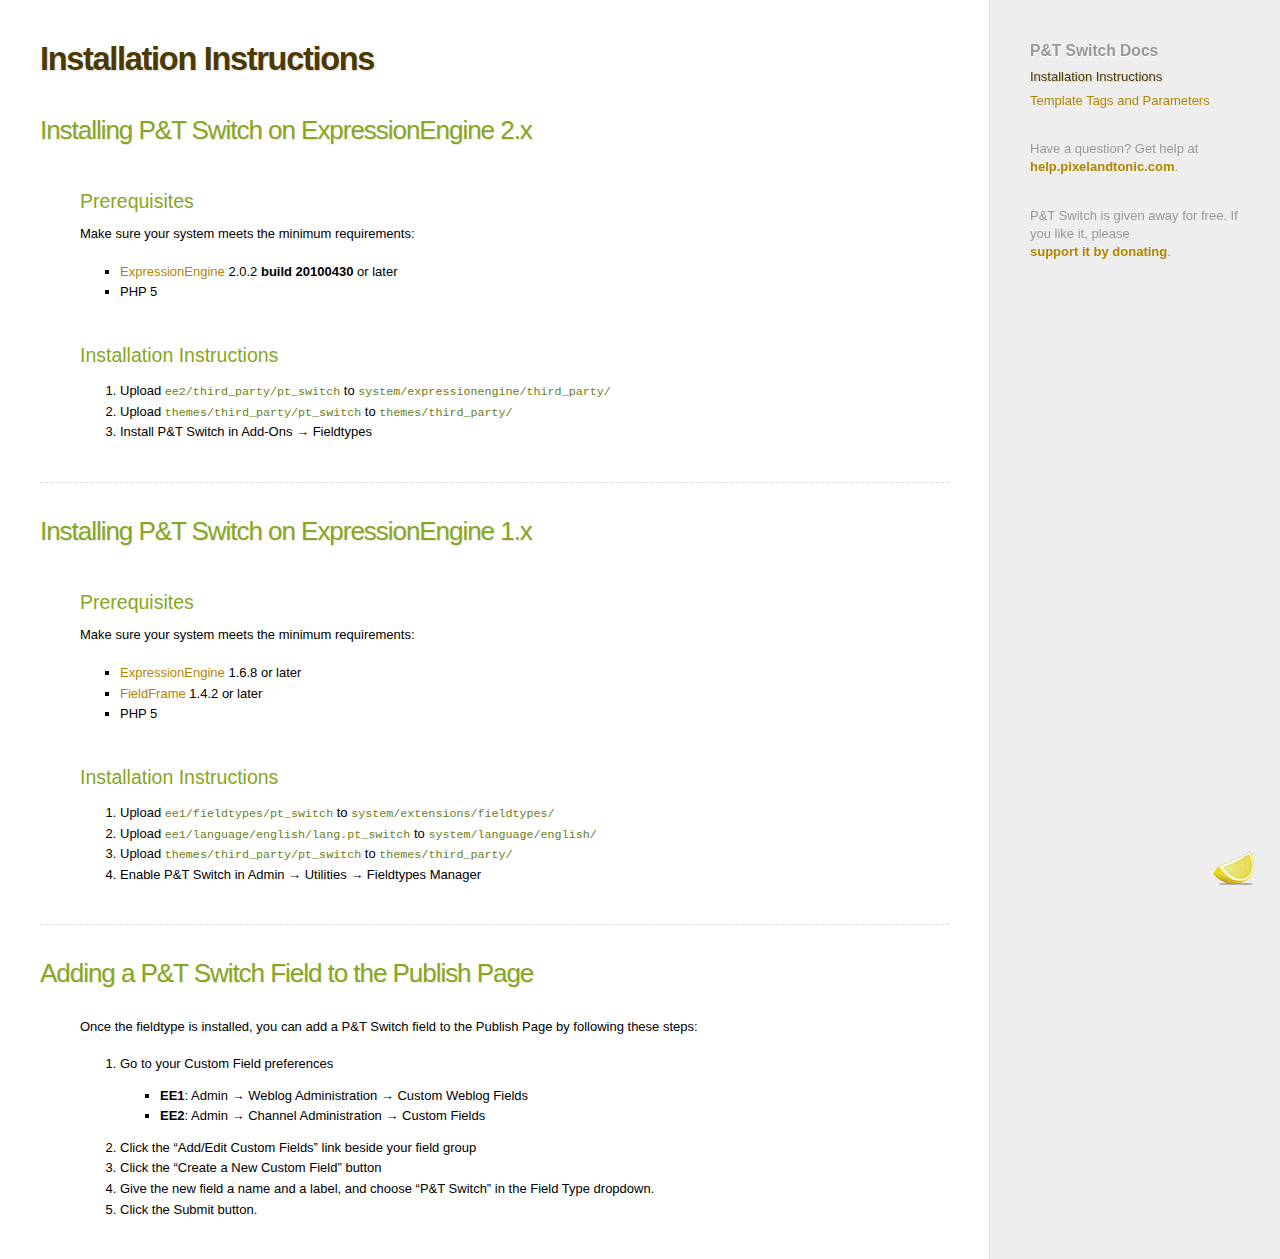
<file: Docs/index.html>
<!DOCTYPE html>
<html xmlns="http://www.w3.org/1999/xhtml" lang="en-US">
<head>
	<meta charset="utf-8" />
	<title>P&amp;T Switch Docs</title>
	<meta name="author" content="Pixel &amp; Tonic, Inc." />
	<meta name="viewport" content="width=1000" />
	<link rel="stylesheet" type="text/css" href="Contents/styles/docs.css" />
</head>

<body id="docs">

	<div id="content"></div>

	<div id="sidebar">
		<h1>P&amp;T Switch Docs</h1>
		<ul id="nav">
			<li><a href="Contents/pages/installation.html">Installation Instructions</a></li>
			<li><a href="Contents/pages/templates.html">Template Tags and Parameters</a></li>
		</ul>

		<p>Have a question? Get help at <a href="http://help.pixelandtonic.com/">help.pixelandtonic.com</a>.</p>
		<p>P&amp;T Switch is given away for free. If you like it, please <a href="https://www.paypal.com/cgi-bin/webscr?cmd=_s-xclick&amp;hosted_button_id=3B5M52NCDVGJQ">support it by donating</a>.</p>
	</div>

	<a id="pt" href="http://pixelandtonic.com" target="_blank" title="Pixel &amp; Tonic"><img src="Contents/images/pt.gif" width="42" height="33" alt="" /></a>

<script type="text/javascript" src="Contents/scripts/jquery-1.4.1.min.js"></script>
<script type="text/javascript" src="Contents/scripts/docs.js"></script>
</body>
</html>
</file>
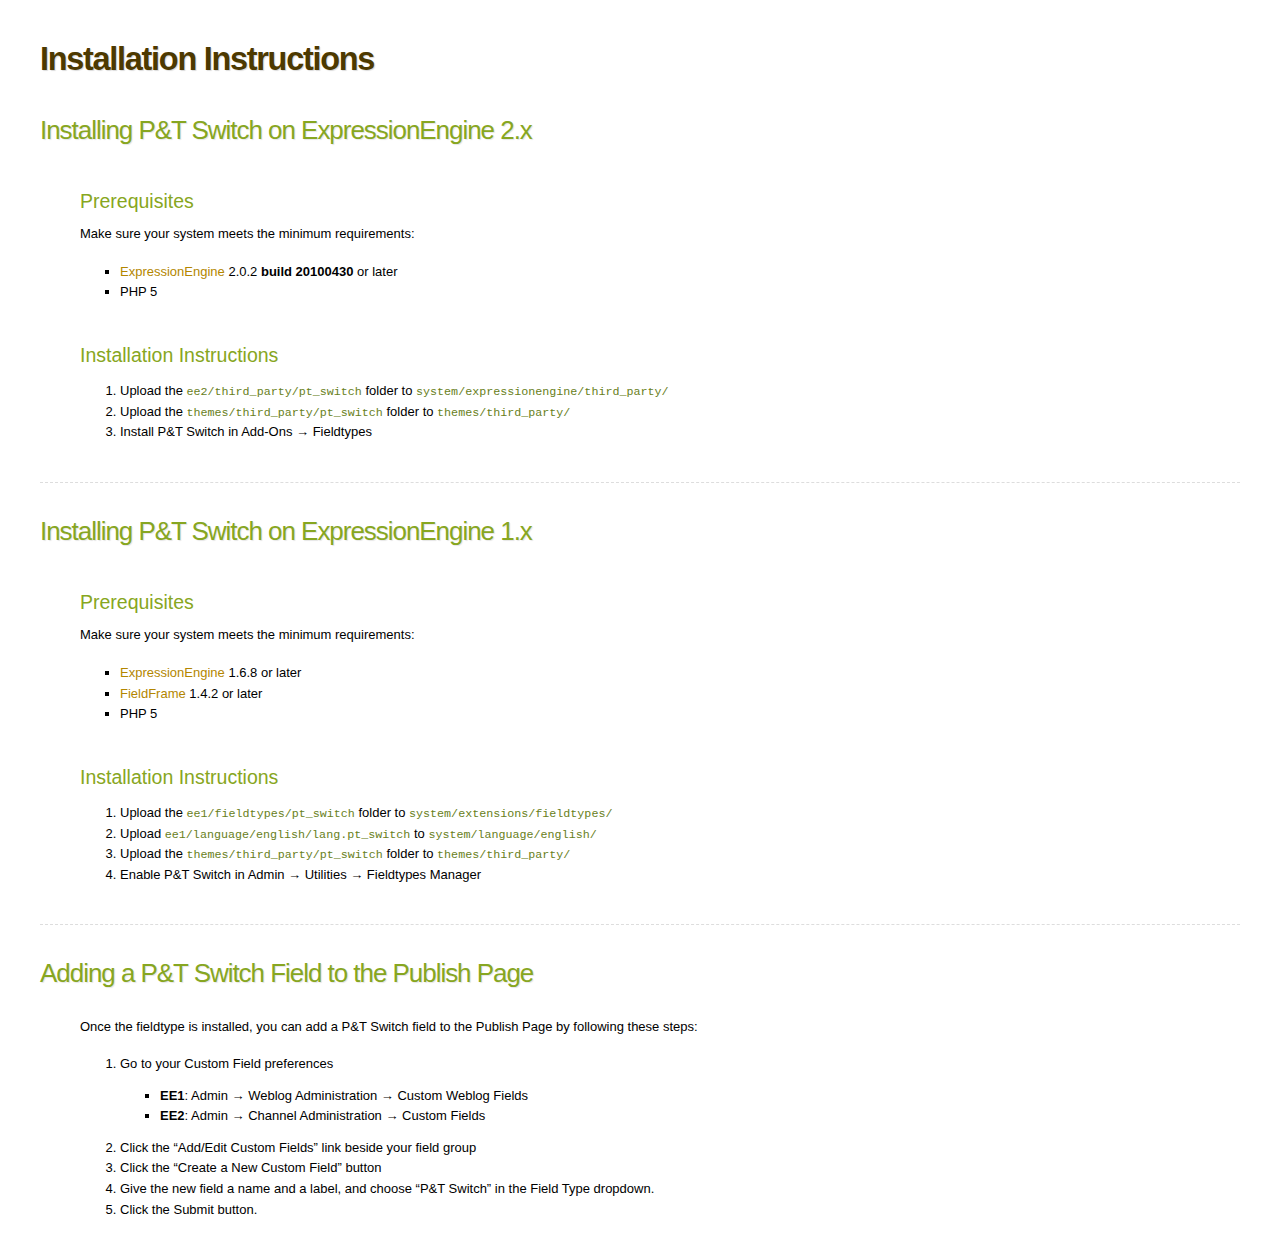
<file: Docs/Pages/installation.html>
<!DOCTYPE html>
<html xmlns="http://www.w3.org/1999/xhtml" lang="en-US">
<head>
	<meta charset="utf-8" />
	<title>P&amp;T Switch Docs - Installation Instructions</title>
	<meta name="author" content="Pixel &amp; Tonic, Inc." />
	<meta name="viewport" content="width=1000" />
	<link rel="stylesheet" type="text/css" href="../Resources/Styles/docs.css" />
</head>

<body class="page">
<div id="page">

	<h1>Installation Instructions</h1>

	<section>
		<h2>Installing P&amp;T Switch on ExpressionEngine 2.x</h2>

		<h3>Prerequisites</h3>
		<p>Make sure your system meets the minimum requirements:</p>
		<ul class="square">
			<li><a href="http://expressionengine.com/">ExpressionEngine</a> 2.0.2 <strong>build 20100430</strong> or later</li>
			<li>PHP 5</li>
		</ul>

		<h3>Installation Instructions</h3>
		<ol>
			<li>Upload the <kbd>ee2/third_party/pt_switch</kbd> folder to <kbd>system/expressionengine/third_party/</kbd></li>
			<li>Upload the <kbd>themes/third_party/pt_switch</kbd> folder to <kbd>themes/third_party/</kbd></li>
			<li>Install P&amp;T Switch in Add-Ons → Fieldtypes</li>
		</ol>
	</section>

	<section>
		<h2>Installing P&amp;T Switch on ExpressionEngine 1.x</h2>

		<h3>Prerequisites</h3>
		<p>Make sure your system meets the minimum requirements:</p>
		<ul class="square">
			<li><a href="http://expressionengine.com/">ExpressionEngine</a> 1.6.8 or later</li>
			<li><a href="http://pixelandtonic.com/fieldframe">FieldFrame</a> 1.4.2 or later</li>
			<li>PHP 5</li>
		</ul>

		<h3>Installation Instructions</h3>
		<ol>
			<li>Upload the <kbd>ee1/fieldtypes/pt_switch</kbd> folder to <kbd>system/extensions/fieldtypes/</kbd></li>
			<li>Upload <kbd>ee1/language/english/lang.pt_switch</kbd> to <kbd>system/language/english/</kbd></li>
			<li>Upload the <kbd>themes/third_party/pt_switch</kbd> folder to <kbd>themes/third_party/</kbd></li>
			<li>Enable P&amp;T Switch in Admin → Utilities → Fieldtypes Manager</li>
		</ol>
	</section>

	<section>
		<h2>Adding a P&amp;T Switch Field to the Publish Page</h2>

		<p>Once the fieldtype is installed, you can add a P&amp;T Switch field to the Publish Page by following these steps:</p>
		<ol>
			<li>Go to your Custom Field preferences
				<ul class="square">
					<li><strong>EE1</strong>: Admin → Weblog Administration → Custom Weblog Fields</li>
					<li><strong>EE2</strong>: Admin → Channel Administration → Custom Fields</li>
				</ul>
			</li>
			<li>Click the “Add/Edit Custom Fields” link beside your field group</li>
			<li>Click the “Create a New Custom Field” button</li>
			<li>Give the new field a name and a label, and choose “P&amp;T Switch” in the Field Type dropdown.</li>
			<li>Click the Submit button.</li>
		</ol>
	</section>

</div>
<script type="text/javascript" src="../Resources/Scripts/jquery-1.4.1.min.js"></script>
<script type="text/javascript" src="../Resources/Scripts/page.js"></script>
</body>
</html>
</file>
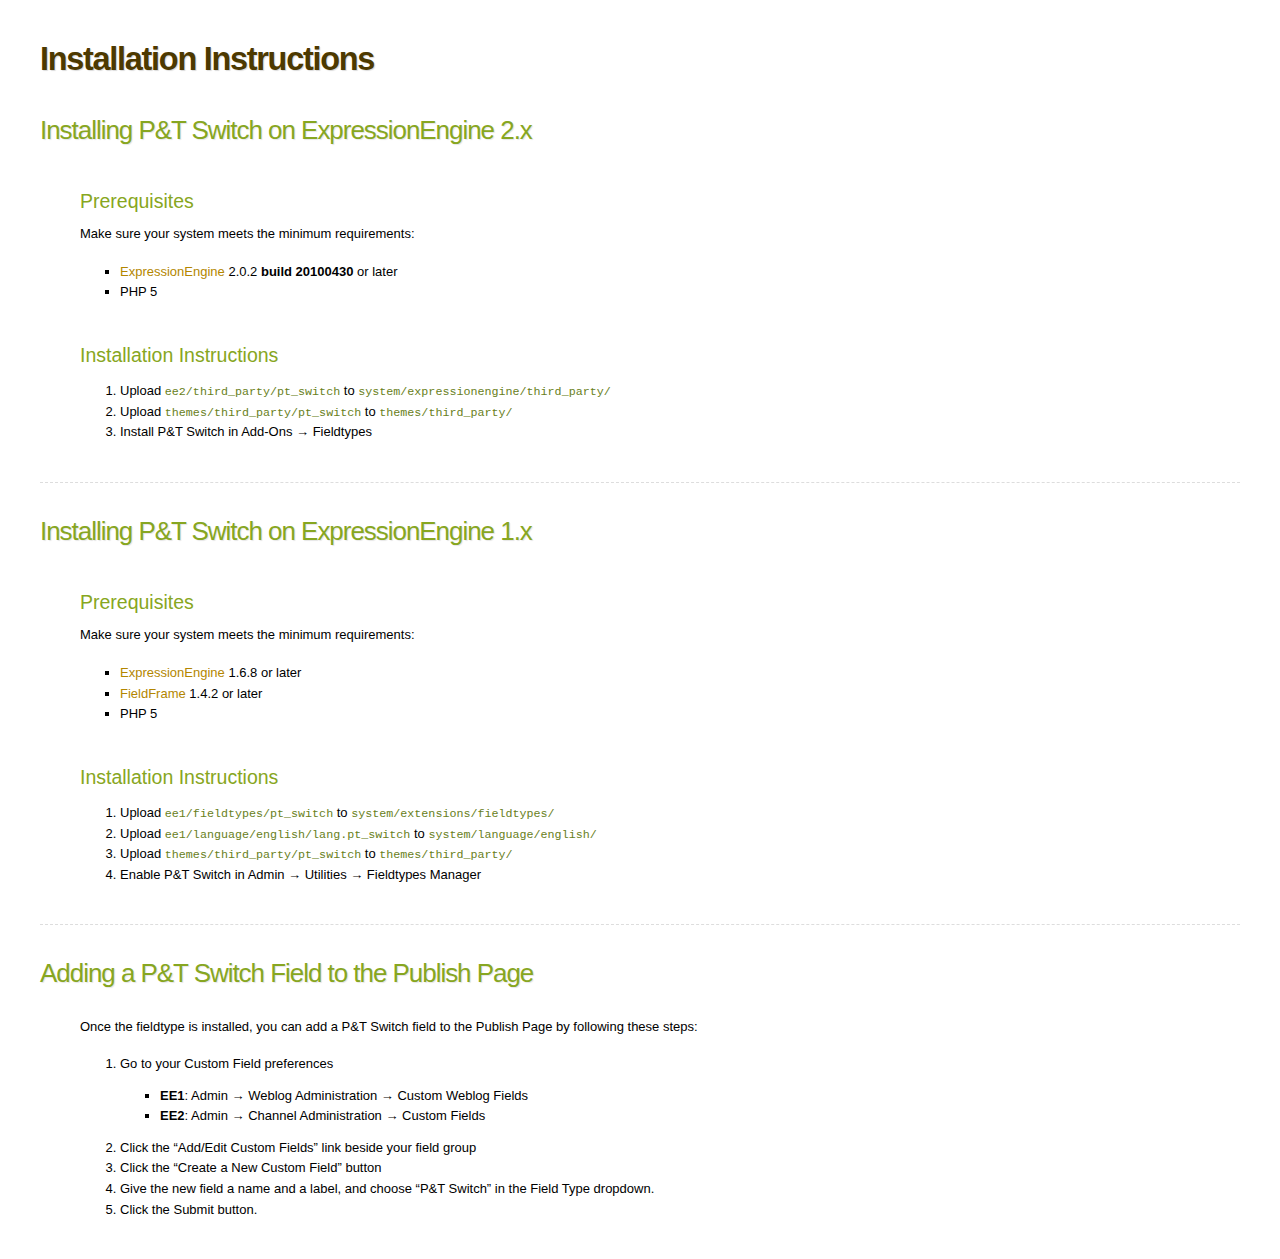
<file: Docs/Contents/pages/installation.html>
<!DOCTYPE html>
<html xmlns="http://www.w3.org/1999/xhtml" lang="en-US">
<head>
	<meta charset="utf-8" />
	<title>P&amp;T Switch Docs - Installation Instructions</title>
	<meta name="author" content="Pixel &amp; Tonic, Inc." />
	<meta name="viewport" content="width=1000" />
	<link rel="stylesheet" type="text/css" href="../styles/docs.css" />
</head>

<body class="page">
<div id="page">

	<h1>Installation Instructions</h1>

	<section>
		<h2>Installing P&amp;T Switch on ExpressionEngine 2.x</h2>

		<h3>Prerequisites</h3>
		<p>Make sure your system meets the minimum requirements:</p>
		<ul class="square">
			<li><a href="http://expressionengine.com/">ExpressionEngine</a> 2.0.2 <strong>build 20100430</strong> or later</li>
			<li>PHP 5</li>
		</ul>

		<h3>Installation Instructions</h3>
		<ol>
			<li>Upload <kbd>ee2/third_party/pt_switch</kbd> to <kbd>system/expressionengine/third_party/</kbd></li>
			<li>Upload <kbd>themes/third_party/pt_switch</kbd> to <kbd>themes/third_party/</kbd></li>
			<li>Install P&amp;T Switch in Add-Ons → Fieldtypes</li>
		</ol>
	</section>

	<section>
		<h2>Installing P&amp;T Switch on ExpressionEngine 1.x</h2>

		<h3>Prerequisites</h3>
		<p>Make sure your system meets the minimum requirements:</p>
		<ul class="square">
			<li><a href="http://expressionengine.com/">ExpressionEngine</a> 1.6.8 or later</li>
			<li><a href="http://pixelandtonic.com/fieldframe">FieldFrame</a> 1.4.2 or later</li>
			<li>PHP 5</li>
		</ul>

		<h3>Installation Instructions</h3>
		<ol>
			<li>Upload <kbd>ee1/fieldtypes/pt_switch</kbd> to <kbd>system/extensions/fieldtypes/</kbd></li>
			<li>Upload <kbd>ee1/language/english/lang.pt_switch</kbd> to <kbd>system/language/english/</kbd></li>
			<li>Upload <kbd>themes/third_party/pt_switch</kbd> to <kbd>themes/third_party/</kbd></li>
			<li>Enable P&amp;T Switch in Admin → Utilities → Fieldtypes Manager</li>
		</ol>
	</section>

	<section>
		<h2>Adding a P&amp;T Switch Field to the Publish Page</h2>

		<p>Once the fieldtype is installed, you can add a P&amp;T Switch field to the Publish Page by following these steps:</p>
		<ol>
			<li>Go to your Custom Field preferences
				<ul class="square">
					<li><strong>EE1</strong>: Admin → Weblog Administration → Custom Weblog Fields</li>
					<li><strong>EE2</strong>: Admin → Channel Administration → Custom Fields</li>
				</ul>
			</li>
			<li>Click the “Add/Edit Custom Fields” link beside your field group</li>
			<li>Click the “Create a New Custom Field” button</li>
			<li>Give the new field a name and a label, and choose “P&amp;T Switch” in the Field Type dropdown.</li>
			<li>Click the Submit button.</li>
		</ol>
	</section>

</div>
</body>
</html>
</file>
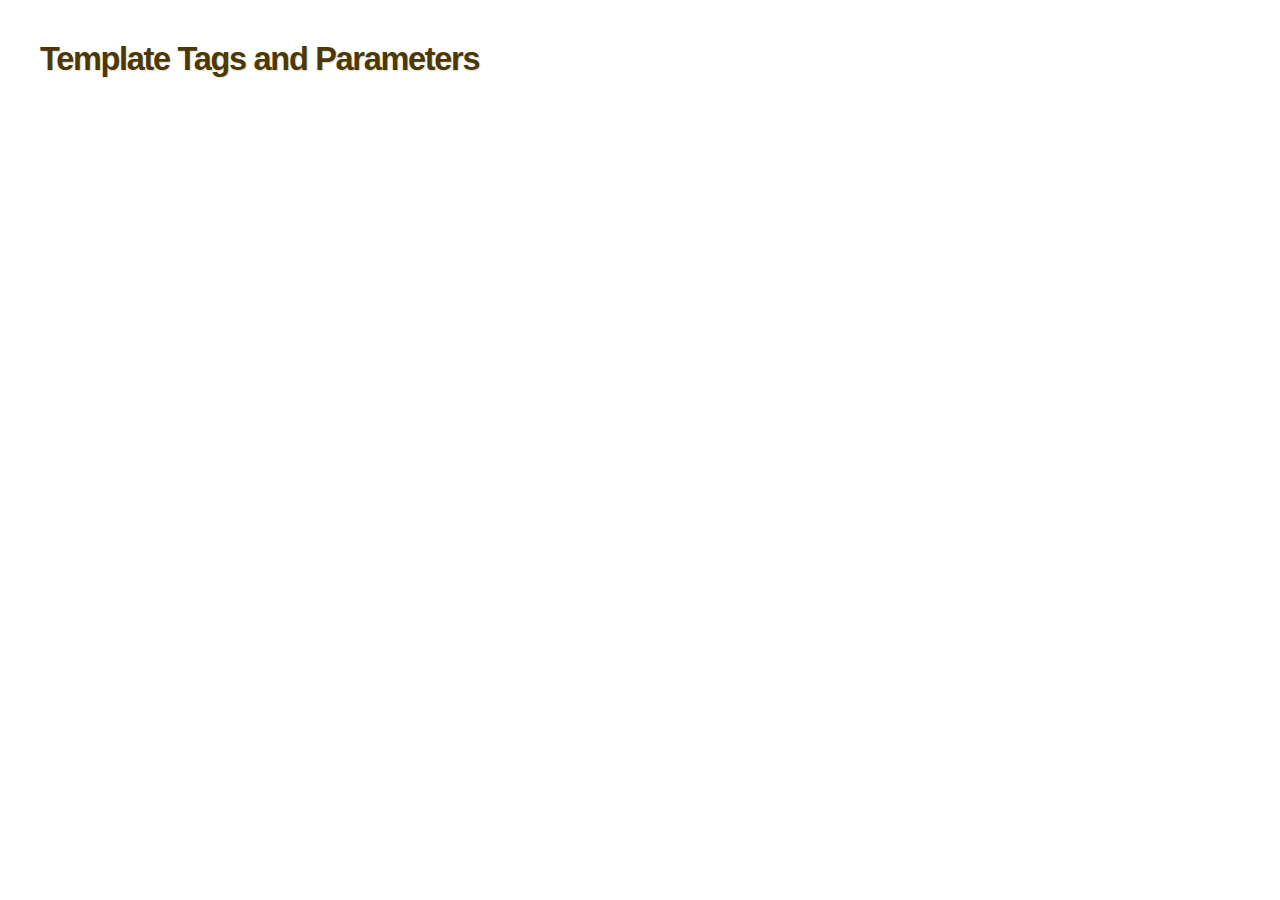
<file: Docs/Contents/pages/templates.html>
<!DOCTYPE html>
<html xmlns="http://www.w3.org/1999/xhtml" lang="en-US">
<head>
	<meta charset="utf-8" />
	<title>P&amp;T Switch Docs - Template Tags and Parameters</title>
	<meta name="author" content="Pixel &amp; Tonic, Inc." />
	<meta name="viewport" content="width=1000" />
	<link rel="stylesheet" type="text/css" href="../styles/docs.css" />
</head>

<body class="page">
<div id="page">

	<h1>Template Tags and Parameters</h1>

</div>
</body>
</html>
</file>
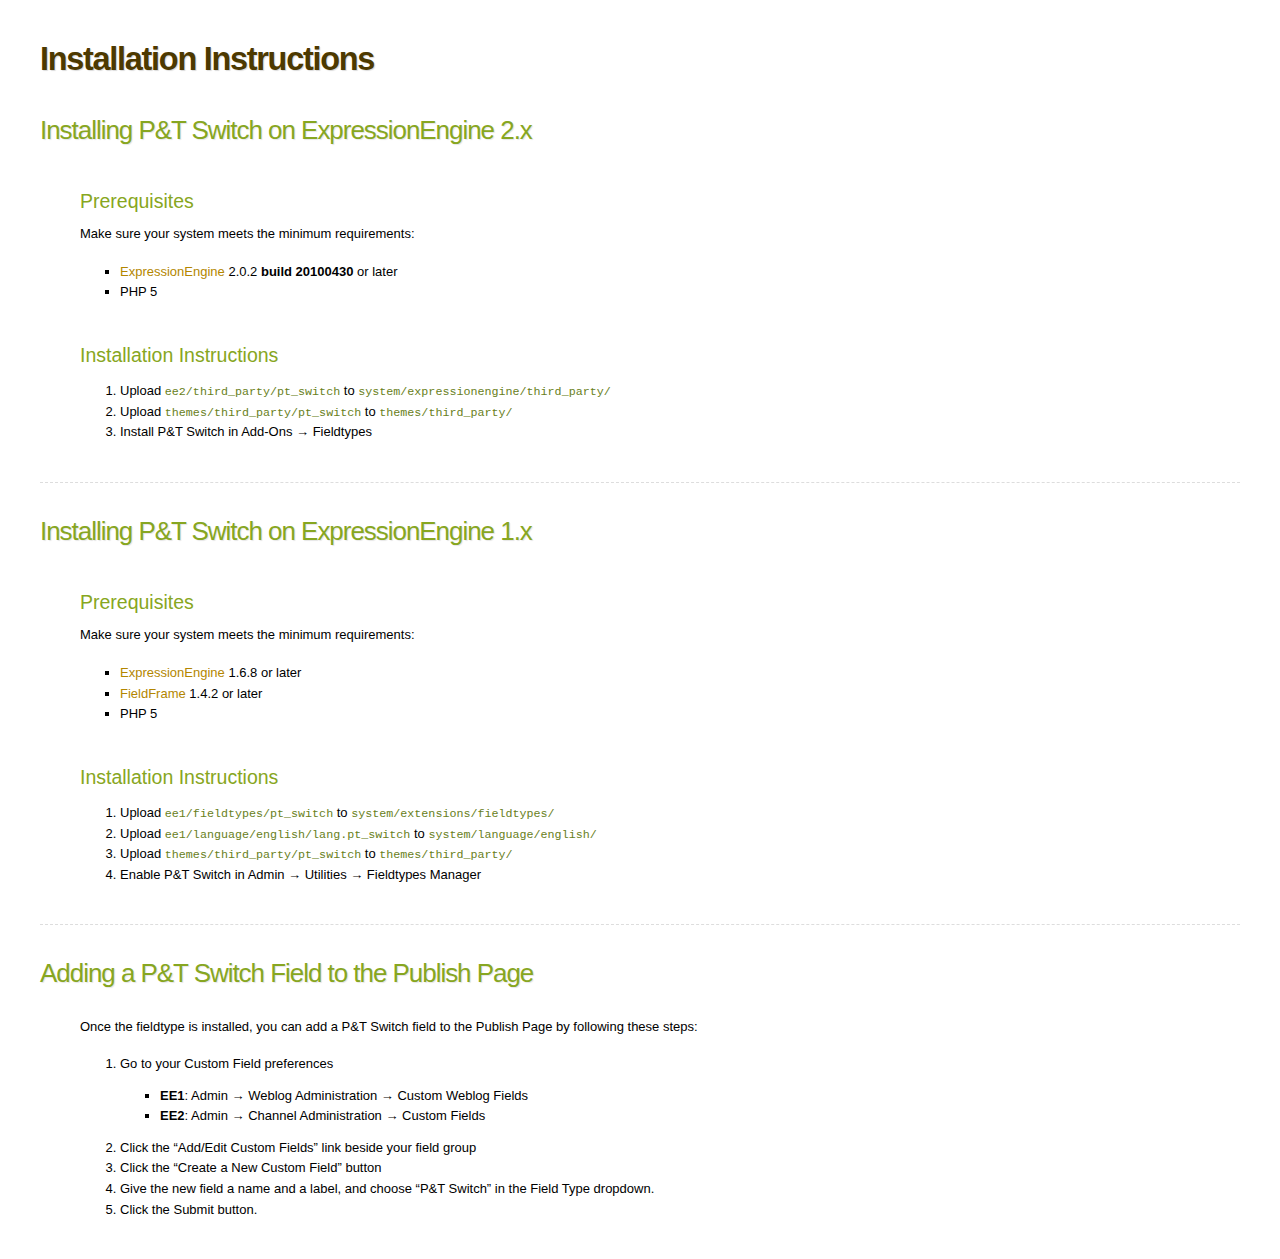
<file: Docs/Contents/Local/Pages/installation.html>
<!DOCTYPE html>
<html xmlns="http://www.w3.org/1999/xhtml" lang="en-US">
<head>
	<meta charset="utf-8" />
	<title>P&amp;T Switch Docs - Installation Instructions</title>
	<meta name="author" content="Pixel &amp; Tonic, Inc." />
	<meta name="viewport" content="width=1000" />
	<link rel="stylesheet" type="text/css" href="../../Shared/Styles/docs.css" />
</head>

<body class="page">
<div id="page">

	<h1>Installation Instructions</h1>

	<section>
		<h2>Installing P&amp;T Switch on ExpressionEngine 2.x</h2>

		<h3>Prerequisites</h3>
		<p>Make sure your system meets the minimum requirements:</p>
		<ul class="square">
			<li><a href="http://expressionengine.com/">ExpressionEngine</a> 2.0.2 <strong>build 20100430</strong> or later</li>
			<li>PHP 5</li>
		</ul>

		<h3>Installation Instructions</h3>
		<ol>
			<li>Upload <kbd>ee2/third_party/pt_switch</kbd> to <kbd>system/expressionengine/third_party/</kbd></li>
			<li>Upload <kbd>themes/third_party/pt_switch</kbd> to <kbd>themes/third_party/</kbd></li>
			<li>Install P&amp;T Switch in Add-Ons → Fieldtypes</li>
		</ol>
	</section>

	<section>
		<h2>Installing P&amp;T Switch on ExpressionEngine 1.x</h2>

		<h3>Prerequisites</h3>
		<p>Make sure your system meets the minimum requirements:</p>
		<ul class="square">
			<li><a href="http://expressionengine.com/">ExpressionEngine</a> 1.6.8 or later</li>
			<li><a href="http://pixelandtonic.com/fieldframe">FieldFrame</a> 1.4.2 or later</li>
			<li>PHP 5</li>
		</ul>

		<h3>Installation Instructions</h3>
		<ol>
			<li>Upload <kbd>ee1/fieldtypes/pt_switch</kbd> to <kbd>system/extensions/fieldtypes/</kbd></li>
			<li>Upload <kbd>ee1/language/english/lang.pt_switch</kbd> to <kbd>system/language/english/</kbd></li>
			<li>Upload <kbd>themes/third_party/pt_switch</kbd> to <kbd>themes/third_party/</kbd></li>
			<li>Enable P&amp;T Switch in Admin → Utilities → Fieldtypes Manager</li>
		</ol>
	</section>

	<section>
		<h2>Adding a P&amp;T Switch Field to the Publish Page</h2>

		<p>Once the fieldtype is installed, you can add a P&amp;T Switch field to the Publish Page by following these steps:</p>
		<ol>
			<li>Go to your Custom Field preferences
				<ul class="square">
					<li><strong>EE1</strong>: Admin → Weblog Administration → Custom Weblog Fields</li>
					<li><strong>EE2</strong>: Admin → Channel Administration → Custom Fields</li>
				</ul>
			</li>
			<li>Click the “Add/Edit Custom Fields” link beside your field group</li>
			<li>Click the “Create a New Custom Field” button</li>
			<li>Give the new field a name and a label, and choose “P&amp;T Switch” in the Field Type dropdown.</li>
			<li>Click the Submit button.</li>
		</ol>
	</section>

</div>
</body>
</html>
</file>
<file: Docs/Contents/styles/docs.css>
/*-- resets --*/
html,body,h1,h2,h3,h4,h5,h6,p,ul,ol,li,dd,dt,dl { margin: 0; padding: 0; font-size: 1em; font-weight: normal; }
ul { list-style-type: none; }
img { border: none; }
.button::-moz-focus-inner { border: 0; }
article,aside,details,figure,footer,header,hgroup,menu,nav,section { display: block; margin: 0; }


/*-- multipurpose --*/
.clear { clear: both; }
.clearafter { zoom: 1; }
.clearafter:after { content: "."; display: block; height: 0; clear: both; visibility: hidden; }

.nowrap { white-space: nowrap; }


/*-- links --*/
a { outline: none; color: #b38600; text-decoration: none; }
a:hover { color: #806000; }
a.block { display: block; color: inherit; text-decoration: none; }


/*-- layout --*/
html { background: #eee; height: 100%; }
body { font-family: sans-serif; font-size: 13px; line-height: 1.4; min-height: 100%; }
body.page { background: #fff; }

body#docs { height: 100%; }
#content { margin-right: 290px; border-right: 1px solid #ddd; min-height: 100%; background: #fff; overflow-x: auto; }
#page { padding: 40px; position: relative; z-index: 1; }
#pt { display: block; position: fixed; right: 25px; bottom: 15px; width: 42px; height: 33px; }


/*-- sidebar --*/
#sidebar { position: fixed; top: 40px; right: 40px; width: 210px; color: #999; }
#sidebar h1 { font-size: 1.2em; font-weight: bold; text-shadow: 0 1px #fff; }
#sidebar ul li { margin-top: 6px; font-weight: bold; text-shadow: 0 1px #fff; }
#sidebar ul li a { font-weight: normal; text-shadow: none; }
#sidebar ul li a.selected { color: #4d3900; text-shadow: 1px 1px 1px rgba(0,0,0,0.15); cursor: default; }
#sidebar ul ul { margin: 0 0 10px 20px; }
#sidebar p { margin-top: 30px; }
#sidebar p a { font-weight: bold; white-space: nowrap; }


/*-- sections --*/
#page section { margin-top: 40px; padding: 30px 0 0 40px; border-top: 1px dashed #ddd;}
#page section:first-child,
#page h1 + section { margin-top: 0; border-top: none; padding-top: 0; }

#page section > *:first-child { margin-top: 0; margin-left: -40px; }
#page section > h3:first-child { margin-bottom: 1em; }
#page section > *:last-child { margin-bottom: 0; }
#page section pre code { margin-left: -80px; }
#page section pre code { padding-left: 80px; }
#page section dd pre code { margin-left: -120px; padding-left: 120px; }


/*-- elements --*/
#page p { margin: 0.5em 0 1.5em; }
#page hr { margin: 30px 0; border: none; border-top: 1px dashed #ddd; height: 0; padding: 0; }

/* headings */
#page h1 { margin: 0 0 1em; font-size: 2.5em; line-height: 1.2; letter-spacing: -0.04em; font-weight: bold; color: #4d3900; text-shadow: 1px 1px 1px rgba(0,0,0,0.15); }
#page h2 { margin: 30px 0 1em; font-size: 2em; letter-spacing: -0.04em; color: #87a621; text-shadow: 1px 1px 1px rgba(0,0,0,0.1); }
#page h3 { margin: 40px 0 0.5em; font-size: 1.5em; color: #87a621; }
#page h4 { margin: 2em 0 0; font-size: 1.25em; font-weight: bold; }
#page h5 { margin: 1.5em 0 0.5em; font-size: 1em; font-weight: bold; }
#page h6 { font-size: 0.9em; color: #999; }
#page h2:first-child,
#page h3:first-child { margin-top: 0; }

/* lists */
#page ul.square,
#page ol { margin: 1em 0 1em 40px; }
#page ul.square { list-style-type: square; }
#page ul.square li:not(:last-child),
#page ol li:not(:last-child) { margin-bottom: 0.2em; }

#page dl { margin: 0.5em 0 1.5em 20px; }
#page dl dt { margin: 1.5em 0 0.5em; font-size: 1em; font-weight: bold; }
#page dl dt:first-child { margin-top: 0; }
#page dl dd { margin-left: 20px; }

/* code */
#page code { font-family: Menlo, Monaco, monospace; line-height: 1; font-size: 0.9em; }
#page code em { background: #fffdd3 !important; font-style: normal; }
#page h5 code { color: #000; }
#page pre { margin: 1.5em 0; }
#page pre code { display: block; margin: 0 -40px; border-top: 1px solid #eaeaea; padding: 1em 5px 1em 40px; line-height: 1.4em; background: #f3f3f3; overflow: auto; }

#page pre code::-webkit-scrollbar { width: 0; height: 8px; } /* the scrollbar area */
#page pre code::-webkit-scrollbar-button { display: none; } /* the left and right arrows */
#page pre code::-webkit-scrollbar-thumb { background: #ddd; -webkit-border-radius: 4px; }

#page kbd { font-family: inherit; color: #68801a; white-space: nowrap; font-family: Menlo, Monaco, monospace; line-height: 1; font-size: 0.9em; }

/* notes */
#page .note { margin: 2em 0 0; border: 1px solid #ffe599; padding: 10px 12px; background: #fffdd3; }
#page .note h5 { margin-top: 0; }
#page .note p { margin-bottom: 0; }
</file>
<file: Docs/Resources/Styles/docs.css>
/*-- resets --*/
html,body,h1,h2,h3,h4,h5,h6,p,ul,ol,li,dd,dt,dl { margin: 0; padding: 0; font-size: 1em; font-weight: normal; }
ul { list-style-type: none; }
img { border: none; }
.button::-moz-focus-inner { border: 0; }
article,aside,details,figure,footer,header,hgroup,menu,nav,section { display: block; margin: 0; }


/*-- multipurpose --*/
.clear { clear: both; }
.clearafter { zoom: 1; }
.clearafter:after { content: "."; display: block; height: 0; clear: both; visibility: hidden; }

.nowrap { white-space: nowrap; }


/*-- links --*/
a, a.block em, #sidebar p a em { outline: none; color: #b38600; text-decoration: none; }
a:hover, a.block:hover em, #sidebar p a:hover em { color: #806000; }

a.block, #sidebar p a { display: block; color: inherit; text-decoration: none; }
a.block em, #sidebar p a em { font-style: normal; font-weight: bold; }


/*-- layout --*/
html { background: #eee; height: 100%; }
body { font-family: sans-serif; font-size: 13px; line-height: 1.4; min-height: 100%; }
body.page { background: #fff; }

body#docs { height: 100%; padding-right: 300px; overflow: hidden; }
#content { display: block; border: none; border-right: 1px solid #ddd; width: 100%; height: 100%; background: #fff; }
#page { padding: 40px; position: relative; z-index: 1; }
#pt { display: block; position: fixed; right: 25px; bottom: 15px; width: 42px; height: 33px; }


/*-- sidebar --*/
#sidebar { position: fixed; top: 0; right: 0; padding: 0 40px; width: 220px; max-height: 100%; color: #999; overflow-y: auto; }
#sidebar h1 { padding-top: 40px; font-size: 1.2em; font-weight: bold; text-shadow: 0 1px #fff; }
#sidebar ul li { margin-top: 6px; font-weight: bold; text-shadow: 0 1px #fff; }
#sidebar ul li a { font-weight: normal; text-shadow: none; }
#sidebar ul li a.selected { color: #4d3900; text-shadow: 1px 1px 1px rgba(0,0,0,0.15); cursor: default; }
#sidebar ul ul { margin: 0 0 10px 20px; }

#sidebar p { margin: 30px -8px; }
#sidebar p a { padding: 5px 7px 5px 46px; background: #fff no-repeat 7px 7px;
	border-radius: 4px; -webkit-border-radius: 4px; -moz-border-radius: 4px;
	-webkit-box-shadow: 0 1px 2px rgba(0,0,0,0.2);
	-moz-box-shodow: 0 1px 2px rgba(0,0,0,0.2); }

#sidebar a#help { background-image: url(../Images/help.png); }
#sidebar a#donate { background-image: url(../Images/donate.png); }


/*-- sections --*/
#page section { margin-top: 40px; padding: 30px 0 0 40px; border-top: 1px dashed #ddd;}
#page section:first-child,
#page h1 + section { margin-top: 0; border-top: none; padding-top: 0; }

#page section > *:first-child { margin-top: 0; margin-left: -40px; }
#page section > h3:first-child { margin-bottom: 1em; }
#page section > *:last-child { margin-bottom: 0; }
#page section pre code { margin-left: -80px; }
#page section pre code { padding-left: 80px; }
#page section dd pre code { margin-left: -120px; padding-left: 120px; }


/*-- elements --*/
#page p { margin: 0.5em 0 1.5em; }
#page hr { margin: 30px 0; border: none; border-top: 1px dashed #ddd; height: 0; padding: 0; }

/* headings */
#page h1 { margin: 0 0 1em; font-size: 2.5em; line-height: 1.2; letter-spacing: -0.04em; font-weight: bold; color: #4d3900; text-shadow: 1px 1px 1px rgba(0,0,0,0.15); }
#page h2 { margin: 30px 0 1em; font-size: 2em; letter-spacing: -0.04em; color: #87a621; text-shadow: 1px 1px 1px rgba(0,0,0,0.1); }
#page h3 { margin: 40px 0 0.5em; font-size: 1.5em; color: #87a621; }
#page h4 { margin: 2em 0 0; font-size: 1.25em; font-weight: bold; }
#page h5 { margin: 1.5em 0 0.5em; font-size: 1em; font-weight: bold; }
#page h6 { font-size: 0.9em; color: #999; }
#page h2:first-child,
#page h3:first-child { margin-top: 0; }

/* lists */
#page ul.square,
#page ol { margin: 1em 0 1em 40px; }
#page ul.square { list-style-type: square; }
#page ul.square li:not(:last-child),
#page ol li:not(:last-child) { margin-bottom: 0.2em; }

#page dl { margin: 0.5em 0 1.5em 20px; }
#page dl dt { margin: 1.5em 0 0.5em; font-size: 1em; font-weight: bold; }
#page dl dt:first-child { margin-top: 0; }
#page dl dd { margin-left: 20px; }

/* code */
#page code { font-family: Menlo, Monaco, monospace; line-height: 1; font-size: 0.9em; }
#page code em { background: #fffdd3 !important; font-style: normal; }
#page h5 code { color: #000; }
#page pre { margin: 1.5em 0; }
#page pre code { display: block; margin: 0 -40px; border-top: 1px solid #eaeaea; padding: 1em 5px 1em 40px; line-height: 1.4em; background: #f3f3f3; overflow: auto; }

#page pre code::-webkit-scrollbar { width: 0; height: 8px; } /* the scrollbar area */
#page pre code::-webkit-scrollbar-button { display: none; } /* the left and right arrows */
#page pre code::-webkit-scrollbar-thumb { background: #ddd; -webkit-border-radius: 4px; }

#page kbd { font-family: inherit; color: #68801a; white-space: nowrap; font-family: Menlo, Monaco, monospace; line-height: 1; font-size: 0.9em; }

/* notes */
#page .note { border: 1px solid #ffe599; padding: 10px 12px; background: #fffdd3; }
#page .note h5 { margin-top: 0; }
#page .note p { margin-bottom: 0; }

/* tables */
#page table { margin: 1em 0 1em 30px; }
#page table th, #page table td { padding: 0.5em 10px; border-top: 1px solid #eee; text-align: left; vertical-align: top; }
#page table thead th, #page table thead td { border-top: none; }
#page table th { white-space: nowrap; }
#page table tbody th { color: #87a621; }
#page table thead th { color: #4d3900; }
</file>
<file: Docs/Contents/Shared/Styles/docs.css>
/*-- resets --*/
html,body,h1,h2,h3,h4,h5,h6,p,ul,ol,li,dd,dt,dl { margin: 0; padding: 0; font-size: 1em; font-weight: normal; }
ul { list-style-type: none; }
img { border: none; }
.button::-moz-focus-inner { border: 0; }
article,aside,details,figure,footer,header,hgroup,menu,nav,section { display: block; margin: 0; }


/*-- multipurpose --*/
.clear { clear: both; }
.clearafter { zoom: 1; }
.clearafter:after { content: "."; display: block; height: 0; clear: both; visibility: hidden; }

.nowrap { white-space: nowrap; }


/*-- links --*/
a, a.block em, #sidebar p a em { outline: none; color: #b38600; text-decoration: none; }
a:hover, a.block:hover em, #sidebar p a:hover em { color: #806000; }

a.block, #sidebar p a { display: block; color: inherit; text-decoration: none; }
a.block em, #sidebar p a em { font-style: normal; font-weight: bold; }


/*-- layout --*/
html { background: #eee; height: 100%; }
body { font-family: sans-serif; font-size: 13px; line-height: 1.4; min-height: 100%; }
body.page { background: #fff; }

body#docs { height: 100%; }
#content { margin-right: 290px; border-right: 1px solid #ddd; min-height: 100%; background: #fff; overflow-x: auto; }
#page { padding: 40px; position: relative; z-index: 1; }
#pt { display: block; position: fixed; right: 25px; bottom: 15px; width: 42px; height: 33px; }


/*-- sidebar --*/
#sidebar { position: fixed; top: 40px; right: 40px; width: 210px; color: #999; }
#sidebar h1 { font-size: 1.2em; font-weight: bold; text-shadow: 0 1px #fff; }
#sidebar ul li { margin-top: 6px; font-weight: bold; text-shadow: 0 1px #fff; }
#sidebar ul li a { font-weight: normal; text-shadow: none; }
#sidebar ul li a.selected { color: #4d3900; text-shadow: 1px 1px 1px rgba(0,0,0,0.15); cursor: default; }
#sidebar ul ul { margin: 0 0 10px 20px; }

#sidebar p { margin: 30px -8px; }
#sidebar p a { padding: 5px 7px 5px 46px; background: #fff no-repeat 7px 7px;
	border-radius: 4px; -webkit-border-radius: 4px; -moz-border-radius: 4px;
	-webkit-box-shadow: 0 1px 2px rgba(0,0,0,0.2);
	-moz-box-shodow: 0 1px 2px rgba(0,0,0,0.2); }

#sidebar a#help { background-image: url(../Images/help.png); }
#sidebar a#donate { background-image: url(../Images/donate.png); }


/*-- sections --*/
#page section { margin-top: 40px; padding: 30px 0 0 40px; border-top: 1px dashed #ddd;}
#page section:first-child,
#page h1 + section { margin-top: 0; border-top: none; padding-top: 0; }

#page section > *:first-child { margin-top: 0; margin-left: -40px; }
#page section > h3:first-child { margin-bottom: 1em; }
#page section > *:last-child { margin-bottom: 0; }
#page section pre code { margin-left: -80px; }
#page section pre code { padding-left: 80px; }
#page section dd pre code { margin-left: -120px; padding-left: 120px; }


/*-- elements --*/
#page p { margin: 0.5em 0 1.5em; }
#page hr { margin: 30px 0; border: none; border-top: 1px dashed #ddd; height: 0; padding: 0; }

/* headings */
#page h1 { margin: 0 0 1em; font-size: 2.5em; line-height: 1.2; letter-spacing: -0.04em; font-weight: bold; color: #4d3900; text-shadow: 1px 1px 1px rgba(0,0,0,0.15); }
#page h2 { margin: 30px 0 1em; font-size: 2em; letter-spacing: -0.04em; color: #87a621; text-shadow: 1px 1px 1px rgba(0,0,0,0.1); }
#page h3 { margin: 40px 0 0.5em; font-size: 1.5em; color: #87a621; }
#page h4 { margin: 2em 0 0; font-size: 1.25em; font-weight: bold; }
#page h5 { margin: 1.5em 0 0.5em; font-size: 1em; font-weight: bold; }
#page h6 { font-size: 0.9em; color: #999; }
#page h2:first-child,
#page h3:first-child { margin-top: 0; }

/* lists */
#page ul.square,
#page ol { margin: 1em 0 1em 40px; }
#page ul.square { list-style-type: square; }
#page ul.square li:not(:last-child),
#page ol li:not(:last-child) { margin-bottom: 0.2em; }

#page dl { margin: 0.5em 0 1.5em 20px; }
#page dl dt { margin: 1.5em 0 0.5em; font-size: 1em; font-weight: bold; }
#page dl dt:first-child { margin-top: 0; }
#page dl dd { margin-left: 20px; }

/* code */
#page code { font-family: Menlo, Monaco, monospace; line-height: 1; font-size: 0.9em; }
#page code em { background: #fffdd3 !important; font-style: normal; }
#page h5 code { color: #000; }
#page pre { margin: 1.5em 0; }
#page pre code { display: block; margin: 0 -40px; border-top: 1px solid #eaeaea; padding: 1em 5px 1em 40px; line-height: 1.4em; background: #f3f3f3; overflow: auto; }

#page pre code::-webkit-scrollbar { width: 0; height: 8px; } /* the scrollbar area */
#page pre code::-webkit-scrollbar-button { display: none; } /* the left and right arrows */
#page pre code::-webkit-scrollbar-thumb { background: #ddd; -webkit-border-radius: 4px; }

#page kbd { font-family: inherit; color: #68801a; white-space: nowrap; font-family: Menlo, Monaco, monospace; line-height: 1; font-size: 0.9em; }

/* notes */
#page .note { margin: 2em 0 0; border: 1px solid #ffe599; padding: 10px 12px; background: #fffdd3; }
#page .note h5 { margin-top: 0; }
#page .note p { margin-bottom: 0; }
</file>
